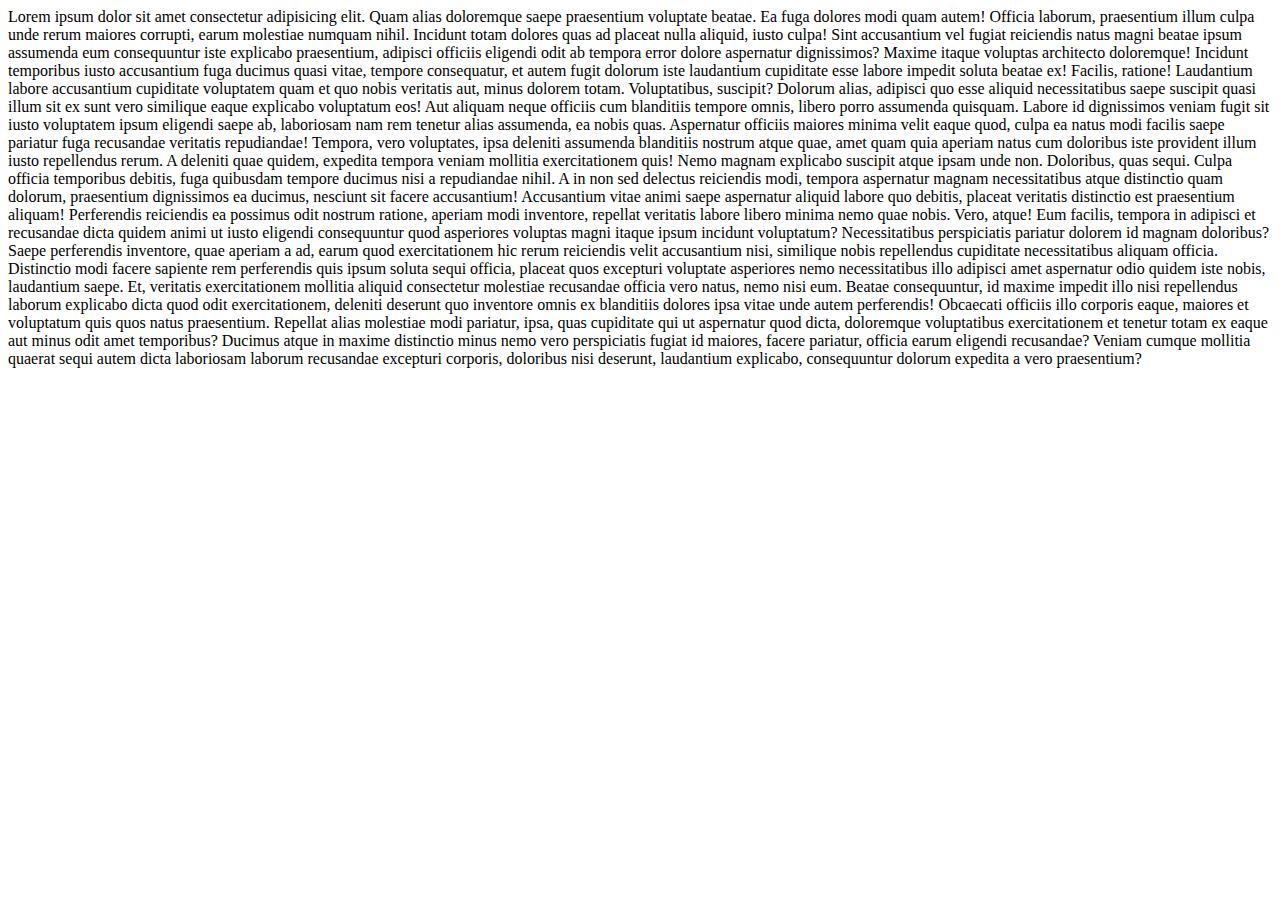
<file: index.html>
<!DOCTYPE html>
<html lang="en">
<head>
    <meta charset="UTF-8">
    <meta http-equiv="X-UA-Compatible" content="IE=edge">
    <meta name="viewport" content="width=device-width, initial-scale=1.0">
    <title>Another day of useless additions</title>
</head>
<body>
    Lorem ipsum dolor sit amet consectetur adipisicing elit. Quam alias doloremque saepe praesentium voluptate beatae. Ea fuga dolores modi quam autem! Officia laborum, praesentium illum culpa unde rerum maiores corrupti, earum molestiae numquam nihil. Incidunt totam dolores quas ad placeat nulla aliquid, iusto culpa! Sint accusantium vel fugiat reiciendis natus magni beatae ipsum assumenda eum consequuntur iste explicabo praesentium, adipisci officiis eligendi odit ab tempora error dolore aspernatur dignissimos? Maxime itaque voluptas architecto doloremque! Incidunt temporibus iusto accusantium fuga ducimus quasi vitae, tempore consequatur, et autem fugit dolorum iste laudantium cupiditate esse labore impedit soluta beatae ex! Facilis, ratione! Laudantium labore accusantium cupiditate voluptatem quam et quo nobis veritatis aut, minus dolorem totam. Voluptatibus, suscipit? Dolorum alias, adipisci quo esse aliquid necessitatibus saepe suscipit quasi illum sit ex sunt vero similique eaque explicabo voluptatum eos! Aut aliquam neque officiis cum blanditiis tempore omnis, libero porro assumenda quisquam. Labore id dignissimos veniam fugit sit iusto voluptatem ipsum eligendi saepe ab, laboriosam nam rem tenetur alias assumenda, ea nobis quas. Aspernatur officiis maiores minima velit eaque quod, culpa ea natus modi facilis saepe pariatur fuga recusandae veritatis repudiandae! Tempora, vero voluptates, ipsa deleniti assumenda blanditiis nostrum atque quae, amet quam quia aperiam natus cum doloribus iste provident illum iusto repellendus rerum. A deleniti quae quidem, expedita tempora veniam mollitia exercitationem quis! Nemo magnam explicabo suscipit atque ipsam unde non. Doloribus, quas sequi. Culpa officia temporibus debitis, fuga quibusdam tempore ducimus nisi a repudiandae nihil. A in non sed delectus reiciendis modi, tempora aspernatur magnam necessitatibus atque distinctio quam dolorum, praesentium dignissimos ea ducimus, nesciunt sit facere accusantium! Accusantium vitae animi saepe aspernatur aliquid labore quo debitis, placeat veritatis distinctio est praesentium aliquam! Perferendis reiciendis ea possimus odit nostrum ratione, aperiam modi inventore, repellat veritatis labore libero minima nemo quae nobis. Vero, atque! Eum facilis, tempora in adipisci et recusandae dicta quidem animi ut iusto eligendi consequuntur quod asperiores voluptas magni itaque ipsum incidunt voluptatum? Necessitatibus perspiciatis pariatur dolorem id magnam doloribus? Saepe perferendis inventore, quae aperiam a ad, earum quod exercitationem hic rerum reiciendis velit accusantium nisi, similique nobis repellendus cupiditate necessitatibus aliquam officia. Distinctio modi facere sapiente rem perferendis quis ipsum soluta sequi officia, placeat quos excepturi voluptate asperiores nemo necessitatibus illo adipisci amet aspernatur odio quidem iste nobis, laudantium saepe. Et, veritatis exercitationem mollitia aliquid consectetur molestiae recusandae officia vero natus, nemo nisi eum. Beatae consequuntur, id maxime impedit illo nisi repellendus laborum explicabo dicta quod odit exercitationem, deleniti deserunt quo inventore omnis ex blanditiis dolores ipsa vitae unde autem perferendis! Obcaecati officiis illo corporis eaque, maiores et voluptatum quis quos natus praesentium. Repellat alias molestiae modi pariatur, ipsa, quas cupiditate qui ut aspernatur quod dicta, doloremque voluptatibus exercitationem et tenetur totam ex eaque aut minus odit amet temporibus? Ducimus atque in maxime distinctio minus nemo vero perspiciatis fugiat id maiores, facere pariatur, officia earum eligendi recusandae? Veniam cumque mollitia quaerat sequi autem dicta laboriosam laborum recusandae excepturi corporis, doloribus nisi deserunt, laudantium explicabo, consequuntur dolorum expedita a vero praesentium?
</body>
</html>
</file>
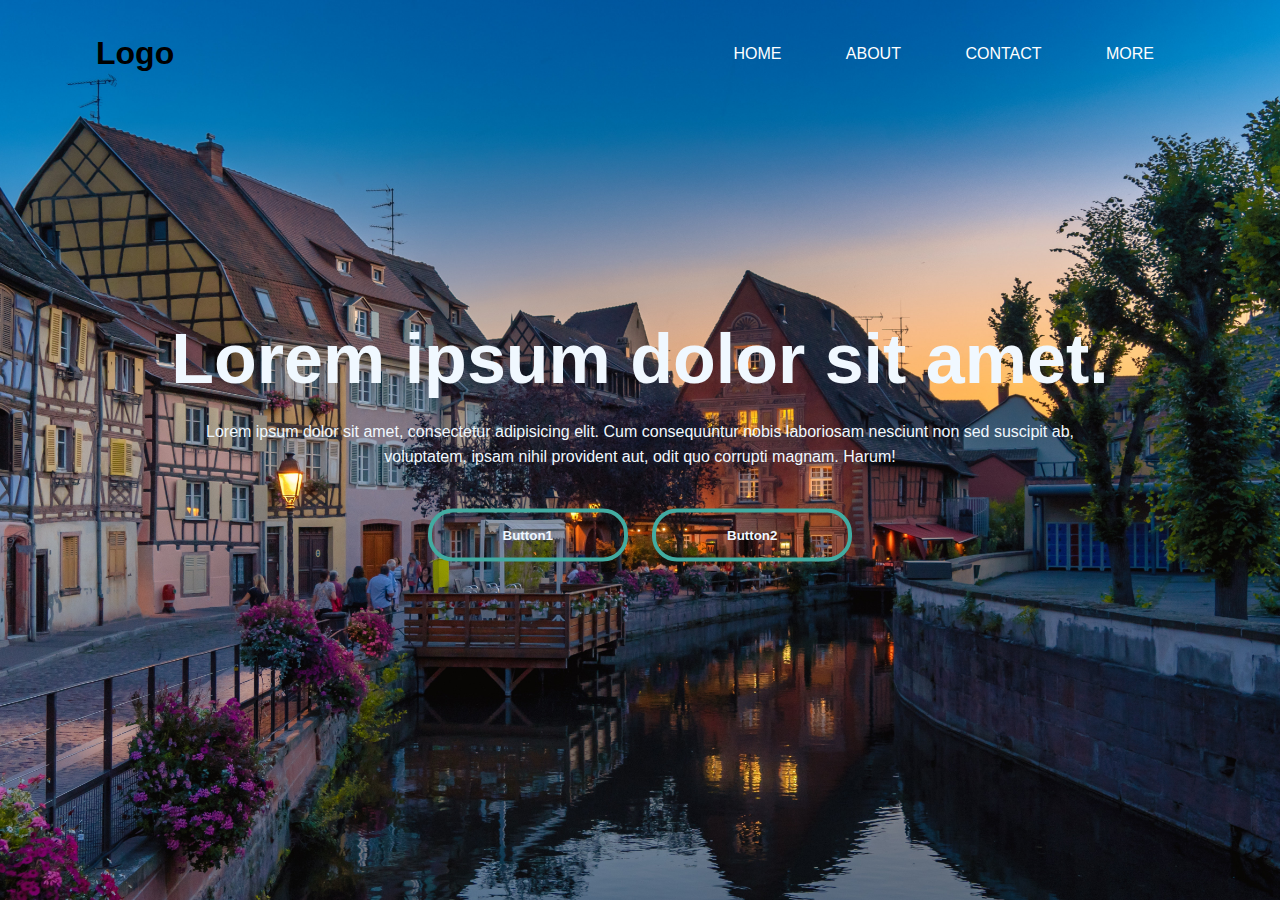
<file: project 1 - Simple webpage/index.html>
<!DOCTYPE html>
<html lang="en">
<head>
    <meta charset="UTF-8">
    <meta http-equiv="X-UA-Compatible" content="IE=edge">
    <meta name="viewport" content="width=device-width, initial-scale=1.0">
    <title>Simple Page</title>
    <link rel="stylesheet" href="./style.css">
</head>
<body>
    <div class="banner">
        <div class="navbar">
            <div class="logo"><h1>Logo</h1></div>
            <ul>
                <li><a href="#">Home</a></li>
                <li><a href="#">About</a></li>
                <li><a href="#">Contact</a></li>
                <li><a href="#">More</a></li>
            </ul>
        </div>

        <div class="content">
            <h1> Lorem ipsum dolor sit amet.</h1>
            <p>Lorem ipsum dolor sit amet, consectetur adipisicing elit. Cum consequuntur nobis laboriosam nesciunt non sed suscipit ab, <br> voluptatem, ipsam nihil provident aut, odit quo corrupti magnam. Harum!</p>
            <div>
                <button type="button"><span></span> Button1</button>
                <button type="button"><span></span> Button2</button>
            </div>
        </div>
    </div>
</body>
</html>
</file>
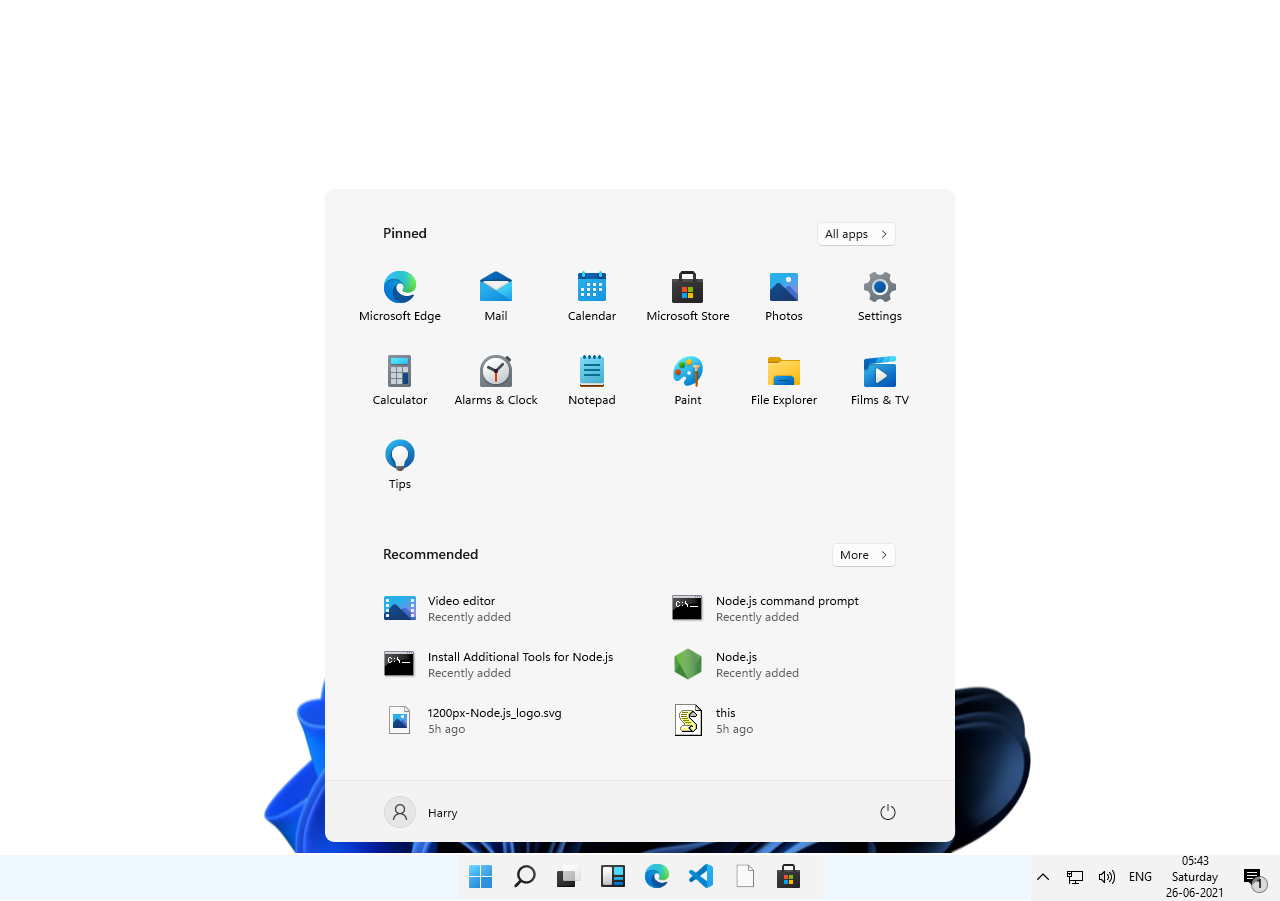
<file: project2 - windows 11 frontend/index.html>
<!DOCTYPE html>
<html lang="en">
<head>
    <meta charset="UTF-8">
    <meta http-equiv="X-UA-Compatible" content="IE=edge">
    <meta name="viewport" content="width=device-width, initial-scale=1.0">
    <title>Windows 11 UI</title>
    <link rel="stylesheet" href="style.css">
</head>
<body>
    <div class="taskbar">
        <img src="./icons.PNG" alt="">
        <img class="right" src="taskbarright.PNG" alt="">
    </div>
    <div class="startmenu">
        <img src="./startmenu.PNG" alt="">
    </div>
    <video autoplay muted>
        <source src="video.webm" type="video/webm">
    </video>
</body>
<script src="script.js"></script>
</html>
</file>
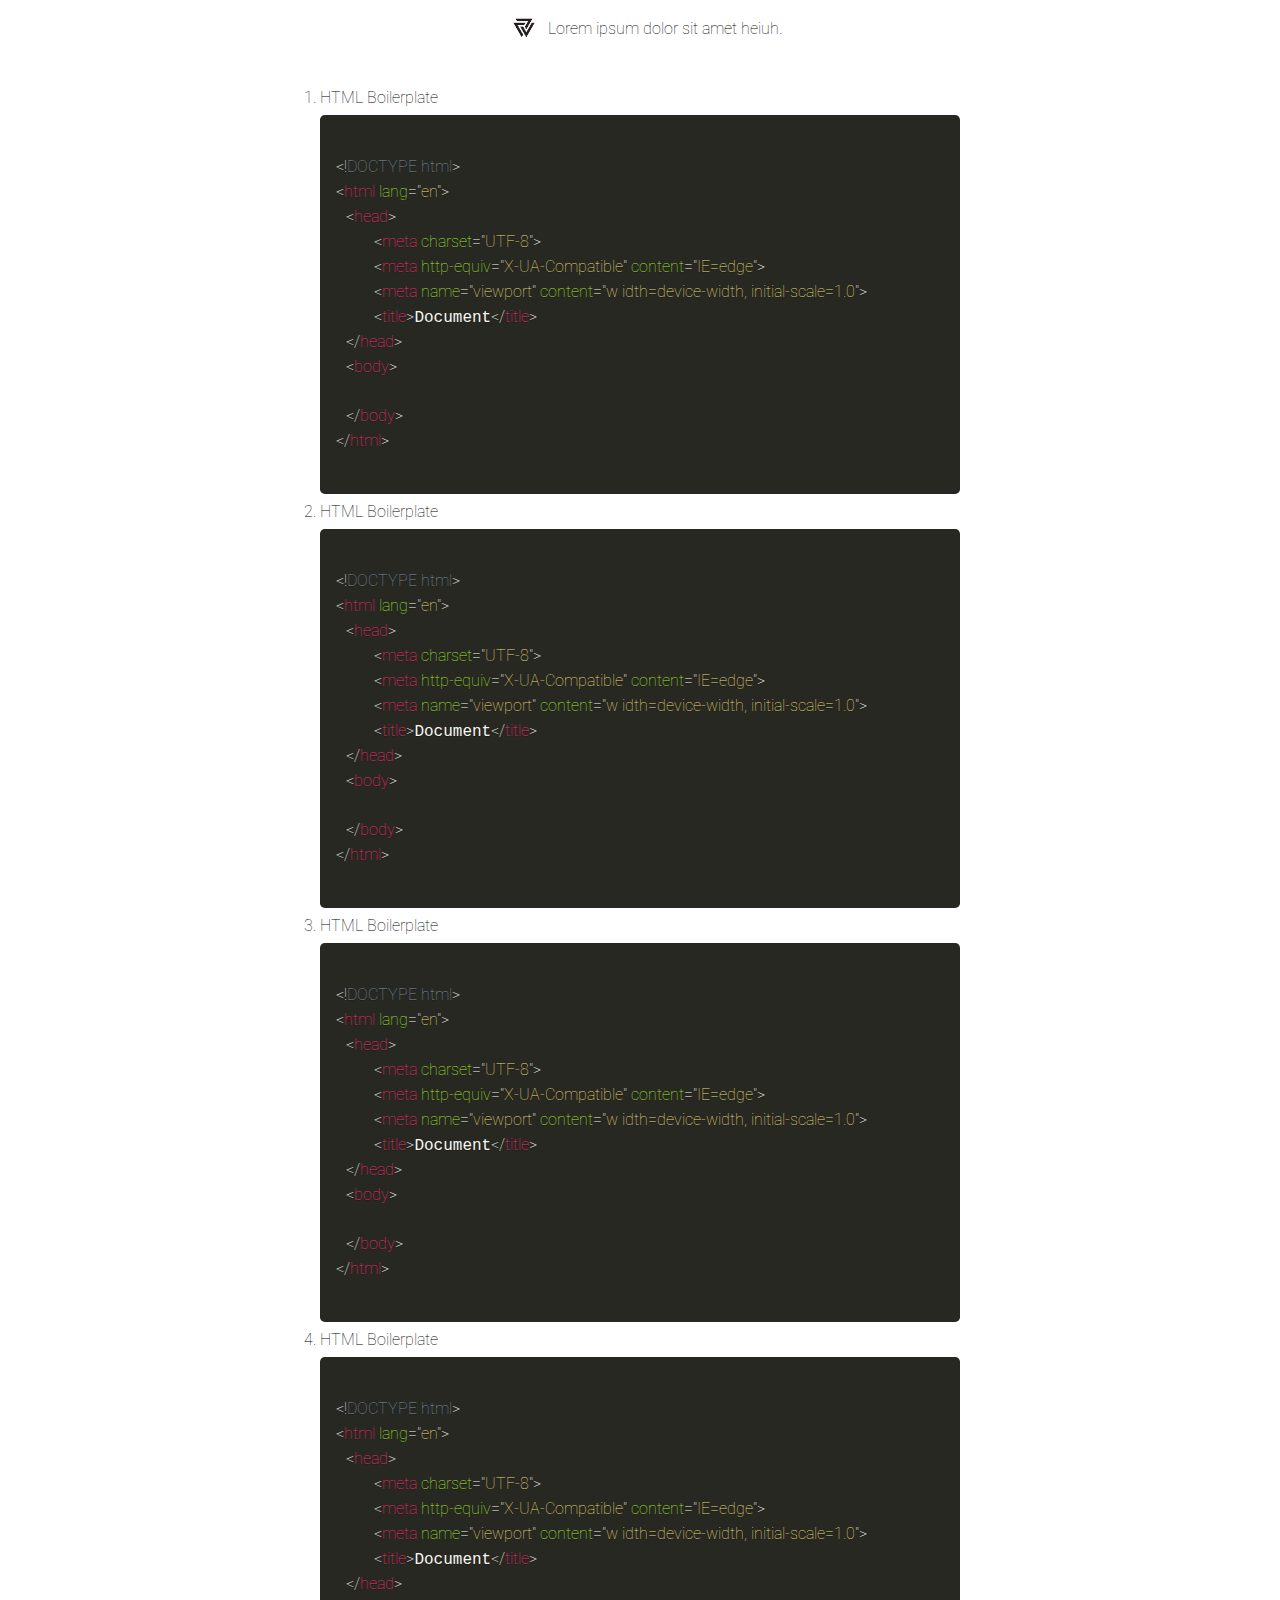
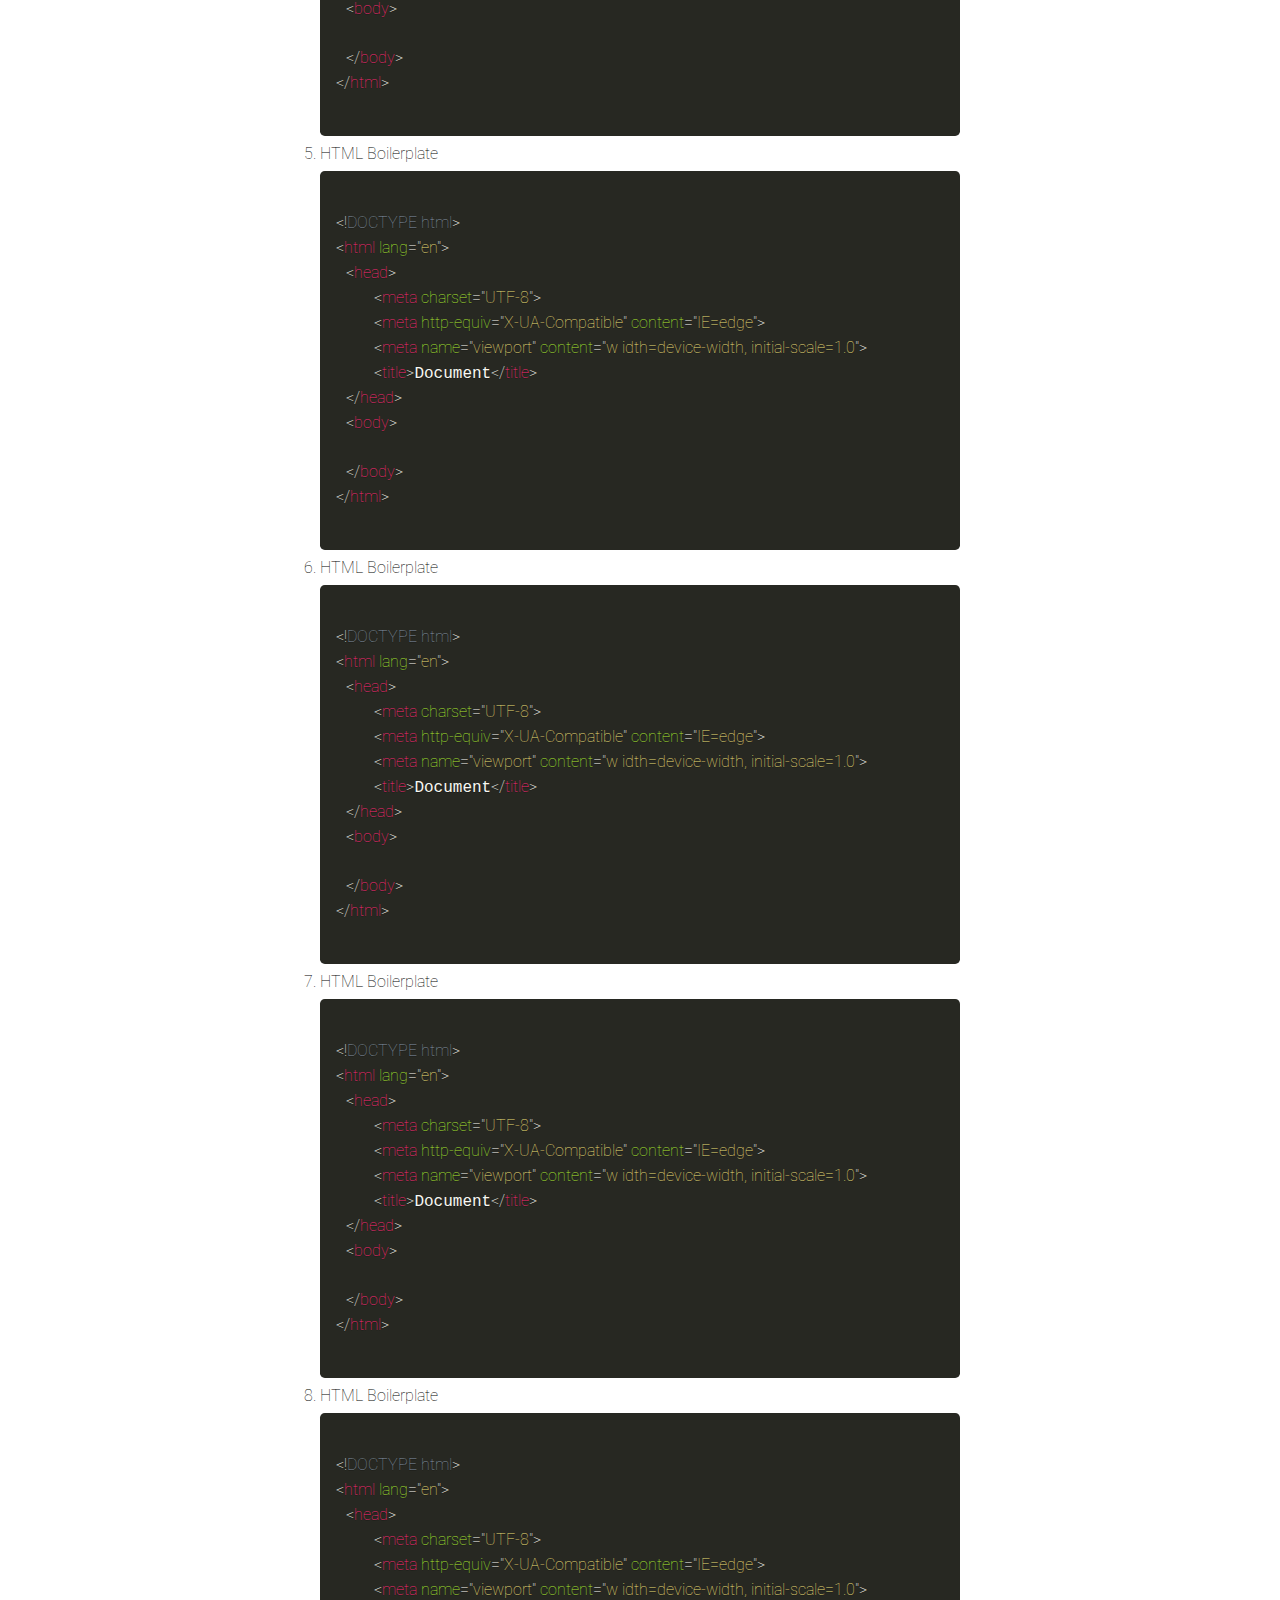
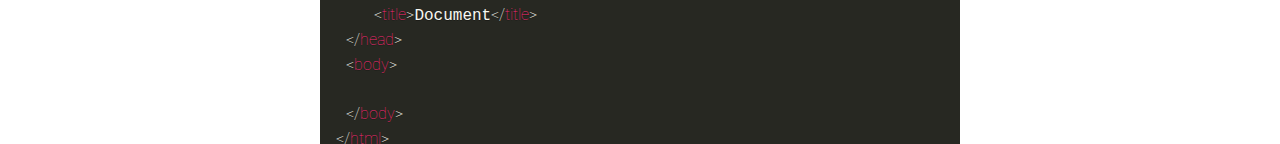
<file: project3 - cheatsheet template/index.html>
<!DOCTYPE html>
<html lang="en">
<head>
    <meta charset="UTF-8">
    <meta http-equiv="X-UA-Compatible" content="IE=edge">
    <meta name="viewport" content="width=device-width, initial-scale=1.0">
    <title>Cheatsheet Template</title>
    <link rel="preconnect" href="https://fonts.googleapis.com"><link rel="preconnect" href="https://fonts.gstatic.com" crossorigin><link href="https://fonts.googleapis.com/css2?family=Roboto:wght@100;300;400;700&display=swap" rel="stylesheet">
    <link rel="stylesheet" href="style.css">
    <script src="prism.js"></script>
    <link rel="stylesheet" href="prism.css">
</head>
<body>
    <nav>
        <span class="logo">
            <img src="istockphoto-1279136583-612x612.jpeg" alt="">
        </span>
        <div>Lorem ipsum dolor sit amet heiuh.</div>
    </nav>
    <div class="container">
        <ol>
            <li>HTML Boilerplate
                <pre class="language-html"><code>
&lt;!DOCTYPE html&gt;
&lt;html lang="en"&gt;
 &lt;head&gt;
    &lt;meta charset="UTF-8"&gt;
    &lt;meta http-equiv="X-UA-Compatible" content="IE=edge"&gt;
    &lt;meta name="viewport" content="w idth=device-width, initial-scale=1.0"&gt;
    &lt;title&gt;Document&lt;/title&gt;
 &lt;/head&gt;
 &lt;body&gt;

 &lt;/body&gt;
&lt;/html&gt;
                </code></pre>
            </li>
            <li>HTML Boilerplate
                <pre class="language-html"><code>
&lt;!DOCTYPE html&gt;
&lt;html lang="en"&gt;
 &lt;head&gt;
    &lt;meta charset="UTF-8"&gt;
    &lt;meta http-equiv="X-UA-Compatible" content="IE=edge"&gt;
    &lt;meta name="viewport" content="w idth=device-width, initial-scale=1.0"&gt;
    &lt;title&gt;Document&lt;/title&gt;
 &lt;/head&gt;
 &lt;body&gt;

 &lt;/body&gt;
&lt;/html&gt;
                </code></pre>
            </li>
            <li>HTML Boilerplate
                <pre class="language-html"><code>
&lt;!DOCTYPE html&gt;
&lt;html lang="en"&gt;
 &lt;head&gt;
    &lt;meta charset="UTF-8"&gt;
    &lt;meta http-equiv="X-UA-Compatible" content="IE=edge"&gt;
    &lt;meta name="viewport" content="w idth=device-width, initial-scale=1.0"&gt;
    &lt;title&gt;Document&lt;/title&gt;
 &lt;/head&gt;
 &lt;body&gt;

 &lt;/body&gt;
&lt;/html&gt;
                </code></pre>
            </li>
            <li>HTML Boilerplate
                <pre class="language-html"><code>
&lt;!DOCTYPE html&gt;
&lt;html lang="en"&gt;
 &lt;head&gt;
    &lt;meta charset="UTF-8"&gt;
    &lt;meta http-equiv="X-UA-Compatible" content="IE=edge"&gt;
    &lt;meta name="viewport" content="w idth=device-width, initial-scale=1.0"&gt;
    &lt;title&gt;Document&lt;/title&gt;
 &lt;/head&gt;
 &lt;body&gt;

 &lt;/body&gt;
&lt;/html&gt;
                </code></pre>
            </li>
            <li>HTML Boilerplate
                <pre class="language-html"><code>
&lt;!DOCTYPE html&gt;
&lt;html lang="en"&gt;
 &lt;head&gt;
    &lt;meta charset="UTF-8"&gt;
    &lt;meta http-equiv="X-UA-Compatible" content="IE=edge"&gt;
    &lt;meta name="viewport" content="w idth=device-width, initial-scale=1.0"&gt;
    &lt;title&gt;Document&lt;/title&gt;
 &lt;/head&gt;
 &lt;body&gt;

 &lt;/body&gt;
&lt;/html&gt;
                </code></pre>
            </li>
            <li>HTML Boilerplate
                <pre class="language-html"><code>
&lt;!DOCTYPE html&gt;
&lt;html lang="en"&gt;
 &lt;head&gt;
    &lt;meta charset="UTF-8"&gt;
    &lt;meta http-equiv="X-UA-Compatible" content="IE=edge"&gt;
    &lt;meta name="viewport" content="w idth=device-width, initial-scale=1.0"&gt;
    &lt;title&gt;Document&lt;/title&gt;
 &lt;/head&gt;
 &lt;body&gt;

 &lt;/body&gt;
&lt;/html&gt;
                </code></pre>
            </li>
            <li>HTML Boilerplate
                <pre class="language-html"><code>
&lt;!DOCTYPE html&gt;
&lt;html lang="en"&gt;
 &lt;head&gt;
    &lt;meta charset="UTF-8"&gt;
    &lt;meta http-equiv="X-UA-Compatible" content="IE=edge"&gt;
    &lt;meta name="viewport" content="w idth=device-width, initial-scale=1.0"&gt;
    &lt;title&gt;Document&lt;/title&gt;
 &lt;/head&gt;
 &lt;body&gt;

 &lt;/body&gt;
&lt;/html&gt;
                </code></pre>
            </li>
            <li>HTML Boilerplate
                <pre class="language-html"><code>
&lt;!DOCTYPE html&gt;
&lt;html lang="en"&gt;
 &lt;head&gt;
    &lt;meta charset="UTF-8"&gt;
    &lt;meta http-equiv="X-UA-Compatible" content="IE=edge"&gt;
    &lt;meta name="viewport" content="w idth=device-width, initial-scale=1.0"&gt;
    &lt;title&gt;Document&lt;/title&gt;
 &lt;/head&gt;
 &lt;body&gt;

 &lt;/body&gt;
&lt;/html&gt;
                </code></pre>
            </li>

        </ol>
    </div>
</body>
</html>
</file>
<file: project 1 - Simple webpage/style.css>
*{
    margin: 0;
    padding: 0;
    font-family: sans-serif;
}

.banner{
    width: 100%;
    height: 100vh;
    background-image: url("./pexels-pierre-blaché-2901209.jpg");
    background-size: cover;
    background-position: center;
}
.navbar{
    width: 85%;
    margin: auto;
    padding: 35px 0;
    display: flex;
    align-items: center;
    justify-content: space-between;
}
.navbar ul li{
    list-style: none;
    display: inline-block;
    margin: 0 30px;
    position: relative;
}
.navbar ul li a{
    text-decoration: none;
    color: white;
    text-transform: uppercase;
}
.navbar ul li::after{
    content: '';
    height: 3px;
    width: 0;
    background: #b1f5ee;
    position: absolute;
    left: 0;
    bottom: -10px;
    transition: 0.5s;
}
.navbar ul li:hover::after{
    width: 100%;
}

.content{
    width: 100%;
    position: absolute;
    top: 50%;
    transform: translateY(-50%);
    text-align: center;
    color: aliceblue;
}
.content h1{
    font-size: 70px;
    /* margin-top: 80px; */
}

.content p{
    margin: 20px auto;
    font-weight: 100;
    line-height: 25px;;
}

button{
    width: 200px;
    padding: 15px 0;
    text-align: center;
    margin: 20px 10px;
    border-radius: 25px;
    font-weight: bold;
    border: 4px solid #42aba1;
    background: transparent;
    color: aliceblue;
    cursor: pointer;
    position: relative;
    overflow: hidden;
}
span{
    background-color: #2da99c;
    height: 100%;
    width: 100%;
    border-radius: 25px;
    position: absolute;
    left: 0;
    bottom: 0;
    z-index: -1;
    width: 0;
    transition: 0.5s;
}

button:hover span{
    width: 100%;
}
button:hover{
    border: none;
}
</file>
<file: project2 - windows 11 frontend/style.css>
*{
    margin: 0;
    padding: 0;
}

body{
    /* background-image: url('./bg.jpeg'); */
    overflow: hidden;
    height: 100vh;
    width: 100%;
    background-size: cover;
}

video{
    width: 100%;
}

.taskbar{
    position: absolute;
    bottom: 0;
    display: flex;
    justify-content: center;
    /* align-items: center; */
    width: 100%;
    background-color: aliceblue;
    /* padding: 4px 0; */
    z-index: 5;
}

.startmenu{
    position: absolute;
    bottom: 54px;
    width: 100%;
    text-align: center;
    transition: all 0.3s ease-in;
}

.startmenu img{
    border-radius: 9px;
}

.right{
    /* justify-content: flex-end; */
    position: absolute;
    right: 0;
    /* margin: 15px 0; */
}
</file>
<file: project3 - cheatsheet template/style.css>
*{
    margin: 0;
    padding: 0;
    font-family: 'Roboto', sans-serif;
    font-weight: 100;
}

nav{
    display: flex;
    align-items: center;
    justify-content: center;
    background-color: white;
    color: black;
    height: 56px;
}
.container{
    /* background-color: red; */
    width: 50vw;
    margin: auto;
    padding: 32px 0;
}
.logo{
    padding: 0 2px;
}

.logo img{
    width: 45px;
}

.toolbar-item button{
    cursor: pointer;
}

.copy-to-clipboard-button{
    color: white !important;
    padding: 5px 12px !important;
    border: 2px solid white !important;
}
</file>
<file: project3 - cheatsheet template/prism.css>
/* PrismJS 1.29.0
https://prismjs.com/download.html#themes=prism-okaidia&languages=markup+css+clike+javascript&plugins=line-highlight+line-numbers+toolbar+copy-to-clipboard */
code[class*=language-],pre[class*=language-]{color:#f8f8f2;background:0 0;text-shadow:0 1px rgba(0,0,0,.3);font-family:Consolas,Monaco,'Andale Mono','Ubuntu Mono',monospace;font-size:1em;text-align:left;white-space:pre;word-spacing:normal;word-break:normal;word-wrap:normal;line-height:1.5;-moz-tab-size:4;-o-tab-size:4;tab-size:4;-webkit-hyphens:none;-moz-hyphens:none;-ms-hyphens:none;hyphens:none}pre[class*=language-]{padding:1em;margin:.5em 0;overflow:auto;border-radius:.3em}:not(pre)>code[class*=language-],pre[class*=language-]{background:#272822}:not(pre)>code[class*=language-]{padding:.1em;border-radius:.3em;white-space:normal}.token.cdata,.token.comment,.token.doctype,.token.prolog{color:#8292a2}.token.punctuation{color:#f8f8f2}.token.namespace{opacity:.7}.token.constant,.token.deleted,.token.property,.token.symbol,.token.tag{color:#f92672}.token.boolean,.token.number{color:#ae81ff}.token.attr-name,.token.builtin,.token.char,.token.inserted,.token.selector,.token.string{color:#a6e22e}.language-css .token.string,.style .token.string,.token.entity,.token.operator,.token.url,.token.variable{color:#f8f8f2}.token.atrule,.token.attr-value,.token.class-name,.token.function{color:#e6db74}.token.keyword{color:#66d9ef}.token.important,.token.regex{color:#fd971f}.token.bold,.token.important{font-weight:700}.token.italic{font-style:italic}.token.entity{cursor:help}
pre[data-line]{position:relative;padding:1em 0 1em 3em}.line-highlight{position:absolute;left:0;right:0;padding:inherit 0;margin-top:1em;background:hsla(24,20%,50%,.08);background:linear-gradient(to right,hsla(24,20%,50%,.1) 70%,hsla(24,20%,50%,0));pointer-events:none;line-height:inherit;white-space:pre}@media print{.line-highlight{-webkit-print-color-adjust:exact;color-adjust:exact}}.line-highlight:before,.line-highlight[data-end]:after{content:attr(data-start);position:absolute;top:.4em;left:.6em;min-width:1em;padding:0 .5em;background-color:hsla(24,20%,50%,.4);color:#f4f1ef;font:bold 65%/1.5 sans-serif;text-align:center;vertical-align:.3em;border-radius:999px;text-shadow:none;box-shadow:0 1px #fff}.line-highlight[data-end]:after{content:attr(data-end);top:auto;bottom:.4em}.line-numbers .line-highlight:after,.line-numbers .line-highlight:before{content:none}pre[id].linkable-line-numbers span.line-numbers-rows{pointer-events:all}pre[id].linkable-line-numbers span.line-numbers-rows>span:before{cursor:pointer}pre[id].linkable-line-numbers span.line-numbers-rows>span:hover:before{background-color:rgba(128,128,128,.2)}
pre[class*=language-].line-numbers{position:relative;padding-left:3.8em;counter-reset:linenumber}pre[class*=language-].line-numbers>code{position:relative;white-space:inherit}.line-numbers .line-numbers-rows{position:absolute;pointer-events:none;top:0;font-size:100%;left:-3.8em;width:3em;letter-spacing:-1px;border-right:1px solid #999;-webkit-user-select:none;-moz-user-select:none;-ms-user-select:none;user-select:none}.line-numbers-rows>span{display:block;counter-increment:linenumber}.line-numbers-rows>span:before{content:counter(linenumber);color:#999;display:block;padding-right:.8em;text-align:right}
div.code-toolbar{position:relative}div.code-toolbar>.toolbar{position:absolute;z-index:10;top:.3em;right:.2em;transition:opacity .3s ease-in-out;opacity:0}div.code-toolbar:hover>.toolbar{opacity:1}div.code-toolbar:focus-within>.toolbar{opacity:1}div.code-toolbar>.toolbar>.toolbar-item{display:inline-block}div.code-toolbar>.toolbar>.toolbar-item>a{cursor:pointer}div.code-toolbar>.toolbar>.toolbar-item>button{background:0 0;border:0;color:inherit;font:inherit;line-height:normal;overflow:visible;padding:0;-webkit-user-select:none;-moz-user-select:none;-ms-user-select:none}div.code-toolbar>.toolbar>.toolbar-item>a,div.code-toolbar>.toolbar>.toolbar-item>button,div.code-toolbar>.toolbar>.toolbar-item>span{color:#bbb;font-size:.8em;padding:0 .5em;background:#f5f2f0;background:rgba(224,224,224,.2);box-shadow:0 2px 0 0 rgba(0,0,0,.2);border-radius:.5em}div.code-toolbar>.toolbar>.toolbar-item>a:focus,div.code-toolbar>.toolbar>.toolbar-item>a:hover,div.code-toolbar>.toolbar>.toolbar-item>button:focus,div.code-toolbar>.toolbar>.toolbar-item>button:hover,div.code-toolbar>.toolbar>.toolbar-item>span:focus,div.code-toolbar>.toolbar>.toolbar-item>span:hover{color:inherit;text-decoration:none}
</file>
